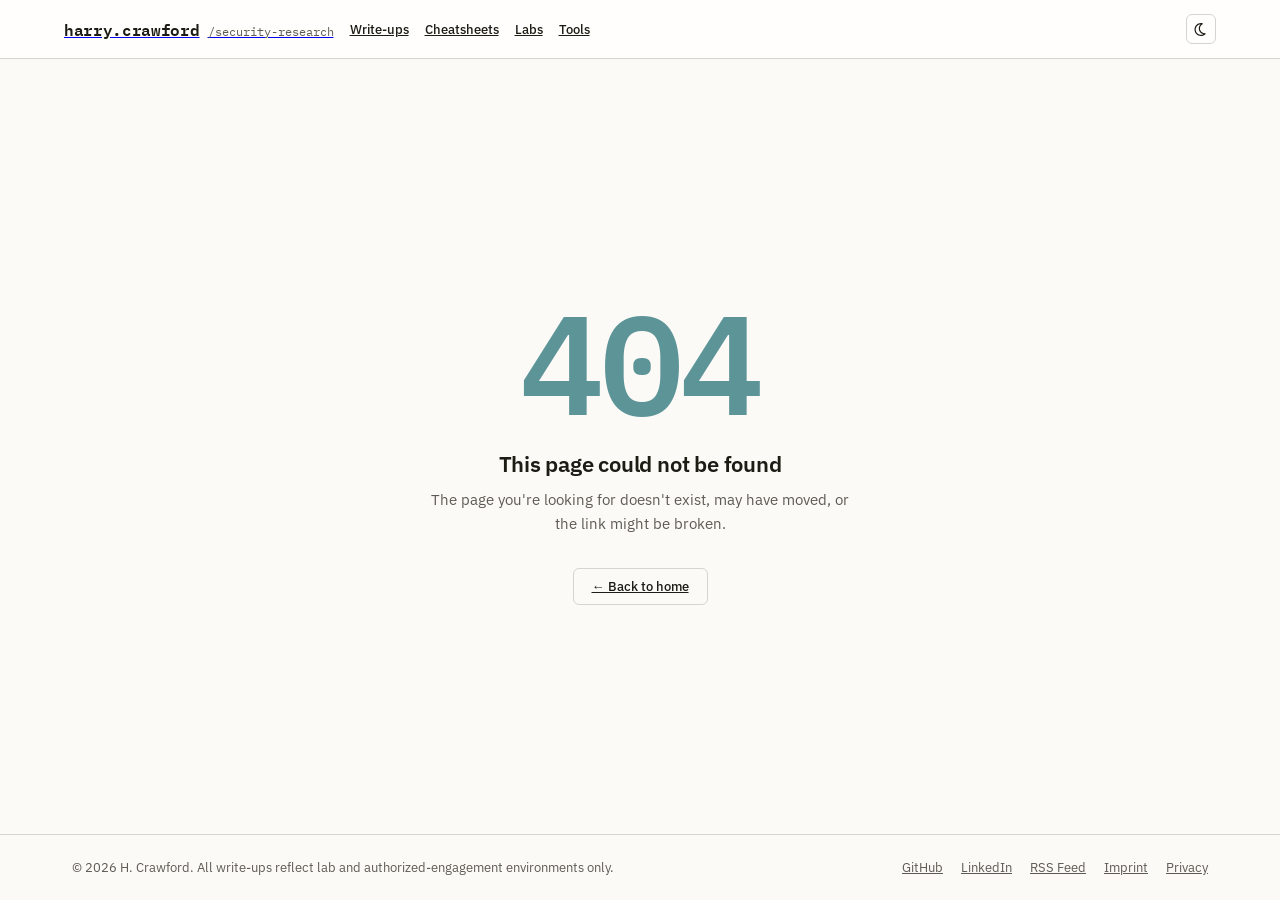
<file: index.html>
<!doctype html>
<html lang="en">
    <head>
        <meta charset="UTF-8" />
        <link rel="icon" type="image/svg+xml" href="/favicon.svg" />
        <link rel="alternate" type="application/rss+xml" title="harry.crawford /security-research" href="/rss.xml" />
        <meta name="viewport" content="width=device-width, initial-scale=1.0" />
        <title>harry.crawford /security-research</title>
        <!--
          Decodes a path re-encoded by public/404.html back into a real URL
          before React Router mounts, so deep links survive GitHub Pages'
          404 handling. Must run before the app script.
          https://github.com/rafgraph/spa-github-pages
        -->
        <script type="text/javascript">
            (function (l) {
                if (l.search[1] === '/') {
                    var decoded = l.search
                        .slice(1)
                        .split('&')
                        .map(function (s) {
                            return s.replace(/~and~/g, '&');
                        })
                        .join('?');
                    window.history.replaceState(
                        null,
                        '',
                        l.pathname.slice(0, -1) + decoded + l.hash
                    );
                }
            })(window.location);
        </script>
      <script type="module" crossorigin src="/assets/index-DlM17Drz.js"></script>
      <link rel="stylesheet" crossorigin href="/assets/index-zi1ZF6fp.css">
    </head>
    <body>
        <div id="root"></div>
    </body>
</html>
</file>
<file: assets/index-zi1ZF6fp.css>
@font-face{font-family:IBM Plex Sans;font-style:normal;font-display:swap;font-weight:400;src:url(/assets/ibm-plex-sans-cyrillic-ext-400-normal-g30qAdWV.woff2)format("woff2"),url(/assets/ibm-plex-sans-cyrillic-ext-400-normal-Dsrv2Tcn.woff)format("woff");unicode-range:U+460-52F,U+1C80-1C8A,U+20B4,U+2DE0-2DFF,U+A640-A69F,U+FE2E-FE2F}@font-face{font-family:IBM Plex Sans;font-style:normal;font-display:swap;font-weight:400;src:url(/assets/ibm-plex-sans-cyrillic-400-normal-DZqxrq2p.woff2)format("woff2"),url(/assets/ibm-plex-sans-cyrillic-400-normal-BTotfTJu.woff)format("woff");unicode-range:U+301,U+400-45F,U+490-491,U+4B0-4B1,U+2116}@font-face{font-family:IBM Plex Sans;font-style:normal;font-display:swap;font-weight:400;src:url(/assets/ibm-plex-sans-greek-400-normal-_efipK4i.woff2)format("woff2"),url(/assets/ibm-plex-sans-greek-400-normal-D9ESIMu3.woff)format("woff");unicode-range:U+370-377,U+37A-37F,U+384-38A,U+38C,U+38E-3A1,U+3A3-3FF}@font-face{font-family:IBM Plex Sans;font-style:normal;font-display:swap;font-weight:400;src:url(/assets/ibm-plex-sans-vietnamese-400-normal-DG4YqDda.woff2)format("woff2"),url(/assets/ibm-plex-sans-vietnamese-400-normal-fK1oJ5dG.woff)format("woff");unicode-range:U+102-103,U+110-111,U+128-129,U+168-169,U+1A0-1A1,U+1AF-1B0,U+300-301,U+303-304,U+308-309,U+323,U+329,U+1EA0-1EF9,U+20AB}@font-face{font-family:IBM Plex Sans;font-style:normal;font-display:swap;font-weight:400;src:url(/assets/ibm-plex-sans-latin-ext-400-normal-C5H60-Va.woff2)format("woff2"),url(/assets/ibm-plex-sans-latin-ext-400-normal-RBey6euL.woff)format("woff");unicode-range:U+100-2BA,U+2BD-2C5,U+2C7-2CC,U+2CE-2D7,U+2DD-2FF,U+304,U+308,U+329,U+1D00-1DBF,U+1E00-1E9F,U+1EF2-1EFF,U+2020,U+20A0-20AB,U+20AD-20C0,U+2113,U+2C60-2C7F,U+A720-A7FF}@font-face{font-family:IBM Plex Sans;font-style:normal;font-display:swap;font-weight:400;src:url(/assets/ibm-plex-sans-latin-400-normal-CDDApCn2.woff2)format("woff2"),url(/assets/ibm-plex-sans-latin-400-normal-CYLoc0-x.woff)format("woff");unicode-range:U+??,U+131,U+152-153,U+2BB-2BC,U+2C6,U+2DA,U+2DC,U+304,U+308,U+329,U+2000-206F,U+20AC,U+2122,U+2191,U+2193,U+2212,U+2215,U+FEFF,U+FFFD}@font-face{font-family:IBM Plex Sans;font-style:normal;font-display:swap;font-weight:500;src:url(/assets/ibm-plex-sans-cyrillic-ext-500-normal-Cs5J6C77.woff2)format("woff2"),url(/assets/ibm-plex-sans-cyrillic-ext-500-normal-DB5PtV2g.woff)format("woff");unicode-range:U+460-52F,U+1C80-1C8A,U+20B4,U+2DE0-2DFF,U+A640-A69F,U+FE2E-FE2F}@font-face{font-family:IBM Plex Sans;font-style:normal;font-display:swap;font-weight:500;src:url(/assets/ibm-plex-sans-cyrillic-500-normal-CocWQlwt.woff2)format("woff2"),url(/assets/ibm-plex-sans-cyrillic-500-normal-ByOcLdNv.woff)format("woff");unicode-range:U+301,U+400-45F,U+490-491,U+4B0-4B1,U+2116}@font-face{font-family:IBM Plex Sans;font-style:normal;font-display:swap;font-weight:500;src:url(/assets/ibm-plex-sans-greek-500-normal-JMMifIXV.woff2)format("woff2"),url(/assets/ibm-plex-sans-greek-500-normal-CuWXN6rf.woff)format("woff");unicode-range:U+370-377,U+37A-37F,U+384-38A,U+38C,U+38E-3A1,U+3A3-3FF}@font-face{font-family:IBM Plex Sans;font-style:normal;font-display:swap;font-weight:500;src:url(/assets/ibm-plex-sans-vietnamese-500-normal-e4dixQRQ.woff2)format("woff2"),url(/assets/ibm-plex-sans-vietnamese-500-normal-BEb3_waV.woff)format("woff");unicode-range:U+102-103,U+110-111,U+128-129,U+168-169,U+1A0-1A1,U+1AF-1B0,U+300-301,U+303-304,U+308-309,U+323,U+329,U+1EA0-1EF9,U+20AB}@font-face{font-family:IBM Plex Sans;font-style:normal;font-display:swap;font-weight:500;src:url(/assets/ibm-plex-sans-latin-ext-500-normal-DakdToA3.woff2)format("woff2"),url(/assets/ibm-plex-sans-latin-ext-500-normal-D0aIdm-b.woff)format("woff");unicode-range:U+100-2BA,U+2BD-2C5,U+2C7-2CC,U+2CE-2D7,U+2DD-2FF,U+304,U+308,U+329,U+1D00-1DBF,U+1E00-1E9F,U+1EF2-1EFF,U+2020,U+20A0-20AB,U+20AD-20C0,U+2113,U+2C60-2C7F,U+A720-A7FF}@font-face{font-family:IBM Plex Sans;font-style:normal;font-display:swap;font-weight:500;src:url(/assets/ibm-plex-sans-latin-500-normal-6ng42L7E.woff2)format("woff2"),url(/assets/ibm-plex-sans-latin-500-normal-BgVn5rGT.woff)format("woff");unicode-range:U+??,U+131,U+152-153,U+2BB-2BC,U+2C6,U+2DA,U+2DC,U+304,U+308,U+329,U+2000-206F,U+20AC,U+2122,U+2191,U+2193,U+2212,U+2215,U+FEFF,U+FFFD}@font-face{font-family:IBM Plex Sans;font-style:normal;font-display:swap;font-weight:600;src:url(/assets/ibm-plex-sans-cyrillic-ext-600-normal-DUMzJB7m.woff2)format("woff2"),url(/assets/ibm-plex-sans-cyrillic-ext-600-normal-Bz0x94Yp.woff)format("woff");unicode-range:U+460-52F,U+1C80-1C8A,U+20B4,U+2DE0-2DFF,U+A640-A69F,U+FE2E-FE2F}@font-face{font-family:IBM Plex Sans;font-style:normal;font-display:swap;font-weight:600;src:url(/assets/ibm-plex-sans-cyrillic-600-normal-71GNu3SW.woff2)format("woff2"),url(/assets/ibm-plex-sans-cyrillic-600-normal-BGq0mW3O.woff)format("woff");unicode-range:U+301,U+400-45F,U+490-491,U+4B0-4B1,U+2116}@font-face{font-family:IBM Plex Sans;font-style:normal;font-display:swap;font-weight:600;src:url(/assets/ibm-plex-sans-greek-600-normal-DzTrcv_p.woff2)format("woff2"),url(/assets/ibm-plex-sans-greek-600-normal-D-CqTdkO.woff)format("woff");unicode-range:U+370-377,U+37A-37F,U+384-38A,U+38C,U+38E-3A1,U+3A3-3FF}@font-face{font-family:IBM Plex Sans;font-style:normal;font-display:swap;font-weight:600;src:url(/assets/ibm-plex-sans-vietnamese-600-normal-DpPYBSTl.woff2)format("woff2"),url(/assets/ibm-plex-sans-vietnamese-600-normal-DgdngZtN.woff)format("woff");unicode-range:U+102-103,U+110-111,U+128-129,U+168-169,U+1A0-1A1,U+1AF-1B0,U+300-301,U+303-304,U+308-309,U+323,U+329,U+1EA0-1EF9,U+20AB}@font-face{font-family:IBM Plex Sans;font-style:normal;font-display:swap;font-weight:600;src:url(/assets/ibm-plex-sans-latin-ext-600-normal-DOrvGEcy.woff2)format("woff2"),url(/assets/ibm-plex-sans-latin-ext-600-normal-DIrixKbi.woff)format("woff");unicode-range:U+100-2BA,U+2BD-2C5,U+2C7-2CC,U+2CE-2D7,U+2DD-2FF,U+304,U+308,U+329,U+1D00-1DBF,U+1E00-1E9F,U+1EF2-1EFF,U+2020,U+20A0-20AB,U+20AD-20C0,U+2113,U+2C60-2C7F,U+A720-A7FF}@font-face{font-family:IBM Plex Sans;font-style:normal;font-display:swap;font-weight:600;src:url(/assets/ibm-plex-sans-latin-600-normal-CuJfVYMP.woff2)format("woff2"),url(/assets/ibm-plex-sans-latin-600-normal-Cu4Hd6ag.woff)format("woff");unicode-range:U+??,U+131,U+152-153,U+2BB-2BC,U+2C6,U+2DA,U+2DC,U+304,U+308,U+329,U+2000-206F,U+20AC,U+2122,U+2191,U+2193,U+2212,U+2215,U+FEFF,U+FFFD}@font-face{font-family:IBM Plex Sans;font-style:normal;font-display:swap;font-weight:700;src:url(/assets/ibm-plex-sans-cyrillic-ext-700-normal-BmRLXWpJ.woff2)format("woff2"),url(/assets/ibm-plex-sans-cyrillic-ext-700-normal-DCQwxkRk.woff)format("woff");unicode-range:U+460-52F,U+1C80-1C8A,U+20B4,U+2DE0-2DFF,U+A640-A69F,U+FE2E-FE2F}@font-face{font-family:IBM Plex Sans;font-style:normal;font-display:swap;font-weight:700;src:url(/assets/ibm-plex-sans-cyrillic-700-normal-D_uavGvn.woff2)format("woff2"),url(/assets/ibm-plex-sans-cyrillic-700-normal-RFb1v-CK.woff)format("woff");unicode-range:U+301,U+400-45F,U+490-491,U+4B0-4B1,U+2116}@font-face{font-family:IBM Plex Sans;font-style:normal;font-display:swap;font-weight:700;src:url(/assets/ibm-plex-sans-greek-700-normal-wyJ6jzdA.woff2)format("woff2"),url(/assets/ibm-plex-sans-greek-700-normal-CkZN0sRy.woff)format("woff");unicode-range:U+370-377,U+37A-37F,U+384-38A,U+38C,U+38E-3A1,U+3A3-3FF}@font-face{font-family:IBM Plex Sans;font-style:normal;font-display:swap;font-weight:700;src:url(/assets/ibm-plex-sans-vietnamese-700-normal-CkEo6LDy.woff2)format("woff2"),url(/assets/ibm-plex-sans-vietnamese-700-normal-BV5B8Are.woff)format("woff");unicode-range:U+102-103,U+110-111,U+128-129,U+168-169,U+1A0-1A1,U+1AF-1B0,U+300-301,U+303-304,U+308-309,U+323,U+329,U+1EA0-1EF9,U+20AB}@font-face{font-family:IBM Plex Sans;font-style:normal;font-display:swap;font-weight:700;src:url(/assets/ibm-plex-sans-latin-ext-700-normal-aMgXseD4.woff2)format("woff2"),url(/assets/ibm-plex-sans-latin-ext-700-normal-DZH6Xh-4.woff)format("woff");unicode-range:U+100-2BA,U+2BD-2C5,U+2C7-2CC,U+2CE-2D7,U+2DD-2FF,U+304,U+308,U+329,U+1D00-1DBF,U+1E00-1E9F,U+1EF2-1EFF,U+2020,U+20A0-20AB,U+20AD-20C0,U+2113,U+2C60-2C7F,U+A720-A7FF}@font-face{font-family:IBM Plex Sans;font-style:normal;font-display:swap;font-weight:700;src:url(/assets/ibm-plex-sans-latin-700-normal-Bxkt5Cjx.woff2)format("woff2"),url(/assets/ibm-plex-sans-latin-700-normal-Bth3BMcD.woff)format("woff");unicode-range:U+??,U+131,U+152-153,U+2BB-2BC,U+2C6,U+2DA,U+2DC,U+304,U+308,U+329,U+2000-206F,U+20AC,U+2122,U+2191,U+2193,U+2212,U+2215,U+FEFF,U+FFFD}@font-face{font-family:IBM Plex Mono;font-style:normal;font-display:swap;font-weight:400;src:url(/assets/ibm-plex-mono-cyrillic-ext-400-normal-xuaO2J-f.woff2)format("woff2"),url(/assets/ibm-plex-mono-cyrillic-ext-400-normal-DMdlQ8Kv.woff)format("woff");unicode-range:U+460-52F,U+1C80-1C8A,U+20B4,U+2DE0-2DFF,U+A640-A69F,U+FE2E-FE2F}@font-face{font-family:IBM Plex Mono;font-style:normal;font-display:swap;font-weight:400;src:url(/assets/ibm-plex-mono-cyrillic-400-normal-BSMlKf0J.woff2)format("woff2"),url(/assets/ibm-plex-mono-cyrillic-400-normal-CEL4l2ZJ.woff)format("woff");unicode-range:U+301,U+400-45F,U+490-491,U+4B0-4B1,U+2116}@font-face{font-family:IBM Plex Mono;font-style:normal;font-display:swap;font-weight:400;src:url(/assets/ibm-plex-mono-vietnamese-400-normal-BulugwFq.woff2)format("woff2"),url(/assets/ibm-plex-mono-vietnamese-400-normal-DDuiU_S-.woff)format("woff");unicode-range:U+102-103,U+110-111,U+128-129,U+168-169,U+1A0-1A1,U+1AF-1B0,U+300-301,U+303-304,U+308-309,U+323,U+329,U+1EA0-1EF9,U+20AB}@font-face{font-family:IBM Plex Mono;font-style:normal;font-display:swap;font-weight:400;src:url(/assets/ibm-plex-mono-latin-ext-400-normal-BmRBH3aV.woff2)format("woff2"),url(/assets/ibm-plex-mono-latin-ext-400-normal-D3D2R8hC.woff)format("woff");unicode-range:U+100-2BA,U+2BD-2C5,U+2C7-2CC,U+2CE-2D7,U+2DD-2FF,U+304,U+308,U+329,U+1D00-1DBF,U+1E00-1E9F,U+1EF2-1EFF,U+2020,U+20A0-20AB,U+20AD-20C0,U+2113,U+2C60-2C7F,U+A720-A7FF}@font-face{font-family:IBM Plex Mono;font-style:normal;font-display:swap;font-weight:400;src:url(/assets/ibm-plex-mono-latin-400-normal-DMJ8VG8y.woff2)format("woff2"),url(/assets/ibm-plex-mono-latin-400-normal-CvHOgSBP.woff)format("woff");unicode-range:U+??,U+131,U+152-153,U+2BB-2BC,U+2C6,U+2DA,U+2DC,U+304,U+308,U+329,U+2000-206F,U+20AC,U+2122,U+2191,U+2193,U+2212,U+2215,U+FEFF,U+FFFD}@font-face{font-family:IBM Plex Mono;font-style:normal;font-display:swap;font-weight:500;src:url(/assets/ibm-plex-mono-cyrillic-ext-500-normal-BqneJy0T.woff2)format("woff2"),url(/assets/ibm-plex-mono-cyrillic-ext-500-normal-BIfNGwUT.woff)format("woff");unicode-range:U+460-52F,U+1C80-1C8A,U+20B4,U+2DE0-2DFF,U+A640-A69F,U+FE2E-FE2F}@font-face{font-family:IBM Plex Mono;font-style:normal;font-display:swap;font-weight:500;src:url(/assets/ibm-plex-mono-cyrillic-500-normal-Bq9vWWag.woff2)format("woff2"),url(/assets/ibm-plex-mono-cyrillic-500-normal-Ael50iVv.woff)format("woff");unicode-range:U+301,U+400-45F,U+490-491,U+4B0-4B1,U+2116}@font-face{font-family:IBM Plex Mono;font-style:normal;font-display:swap;font-weight:500;src:url(/assets/ibm-plex-mono-vietnamese-500-normal-DZ4AoWbu.woff2)format("woff2"),url(/assets/ibm-plex-mono-vietnamese-500-normal-C8zxqsMH.woff)format("woff");unicode-range:U+102-103,U+110-111,U+128-129,U+168-169,U+1A0-1A1,U+1AF-1B0,U+300-301,U+303-304,U+308-309,U+323,U+329,U+1EA0-1EF9,U+20AB}@font-face{font-family:IBM Plex Mono;font-style:normal;font-display:swap;font-weight:500;src:url(/assets/ibm-plex-mono-latin-ext-500-normal-CAhNIIs5.woff2)format("woff2"),url(/assets/ibm-plex-mono-latin-ext-500-normal-CZ70TYgx.woff)format("woff");unicode-range:U+100-2BA,U+2BD-2C5,U+2C7-2CC,U+2CE-2D7,U+2DD-2FF,U+304,U+308,U+329,U+1D00-1DBF,U+1E00-1E9F,U+1EF2-1EFF,U+2020,U+20A0-20AB,U+20AD-20C0,U+2113,U+2C60-2C7F,U+A720-A7FF}@font-face{font-family:IBM Plex Mono;font-style:normal;font-display:swap;font-weight:500;src:url(/assets/ibm-plex-mono-latin-500-normal-DSY6xOcd.woff2)format("woff2"),url(/assets/ibm-plex-mono-latin-500-normal-CB9ihrfo.woff)format("woff");unicode-range:U+??,U+131,U+152-153,U+2BB-2BC,U+2C6,U+2DA,U+2DC,U+304,U+308,U+329,U+2000-206F,U+20AC,U+2122,U+2191,U+2193,U+2212,U+2215,U+FEFF,U+FFFD}@font-face{font-family:IBM Plex Mono;font-style:normal;font-display:swap;font-weight:600;src:url(/assets/ibm-plex-mono-cyrillic-ext-600-normal-V-xxqcpd.woff2)format("woff2"),url(/assets/ibm-plex-mono-cyrillic-ext-600-normal-9HEixskS.woff)format("woff");unicode-range:U+460-52F,U+1C80-1C8A,U+20B4,U+2DE0-2DFF,U+A640-A69F,U+FE2E-FE2F}@font-face{font-family:IBM Plex Mono;font-style:normal;font-display:swap;font-weight:600;src:url(/assets/ibm-plex-mono-cyrillic-600-normal-CTOM6hUh.woff2)format("woff2"),url(/assets/ibm-plex-mono-cyrillic-600-normal-fLZuRloM.woff)format("woff");unicode-range:U+301,U+400-45F,U+490-491,U+4B0-4B1,U+2116}@font-face{font-family:IBM Plex Mono;font-style:normal;font-display:swap;font-weight:600;src:url(/assets/ibm-plex-mono-vietnamese-600-normal-D2EvbN8M.woff2)format("woff2"),url(/assets/ibm-plex-mono-vietnamese-600-normal-iLQfcSjf.woff)format("woff");unicode-range:U+102-103,U+110-111,U+128-129,U+168-169,U+1A0-1A1,U+1AF-1B0,U+300-301,U+303-304,U+308-309,U+323,U+329,U+1EA0-1EF9,U+20AB}@font-face{font-family:IBM Plex Mono;font-style:normal;font-display:swap;font-weight:600;src:url(/assets/ibm-plex-mono-latin-ext-600-normal-D38SheWl.woff2)format("woff2"),url(/assets/ibm-plex-mono-latin-ext-600-normal-DmB0ttJJ.woff)format("woff");unicode-range:U+100-2BA,U+2BD-2C5,U+2C7-2CC,U+2CE-2D7,U+2DD-2FF,U+304,U+308,U+329,U+1D00-1DBF,U+1E00-1E9F,U+1EF2-1EFF,U+2020,U+20A0-20AB,U+20AD-20C0,U+2113,U+2C60-2C7F,U+A720-A7FF}@font-face{font-family:IBM Plex Mono;font-style:normal;font-display:swap;font-weight:600;src:url(/assets/ibm-plex-mono-latin-600-normal-BgSNZQsw.woff2)format("woff2"),url(/assets/ibm-plex-mono-latin-600-normal-DWFSQ4vo.woff)format("woff");unicode-range:U+??,U+131,U+152-153,U+2BB-2BC,U+2C6,U+2DA,U+2DC,U+304,U+308,U+329,U+2000-206F,U+20AC,U+2122,U+2191,U+2193,U+2212,U+2215,U+FEFF,U+FFFD}*{box-sizing:border-box}html,body,#root{min-height:100%;margin:0}body{--lightningcss-light:initial;--lightningcss-dark: ;color-scheme:light dark;-webkit-font-smoothing:antialiased;-moz-osx-font-smoothing:grayscale}@media (prefers-color-scheme:dark){body{--lightningcss-light: ;--lightningcss-dark:initial}}.post-toc-sidebar{order:-1}@media (width<=860px){.content-layout{flex-direction:column!important;align-items:stretch!important;gap:32px!important}.content-sidebar{width:100%!important;position:static!important;top:auto!important}}@media (width<=700px){.hero-section{text-align:center!important;flex-direction:column!important;gap:20px!important}.hero-avatar{margin:0 auto!important}.hero-info{max-width:100%!important}.hero-links{justify-content:center!important}}@media (width<=640px){.site-header-inner{padding:12px 16px!important}.site-actions{display:contents}.site-logo{order:1}.theme-toggle-btn{order:2;margin-left:auto!important}.site-search-box{order:3;flex:100%!important;width:auto!important}.site-nav{background:var(--nav-mobile-bg);border:1px solid var(--nav-mobile-border);border-radius:8px;order:4;padding:10px 12px;flex:100%!important;gap:12px!important}.home-main,.post-main{padding-top:32px!important;padding-left:20px!important;padding-right:20px!important}}@media (width<=480px){.hero-title,.post-title{font-size:24px!important}.footer-inner{padding:20px 16px!important}}
</file>
